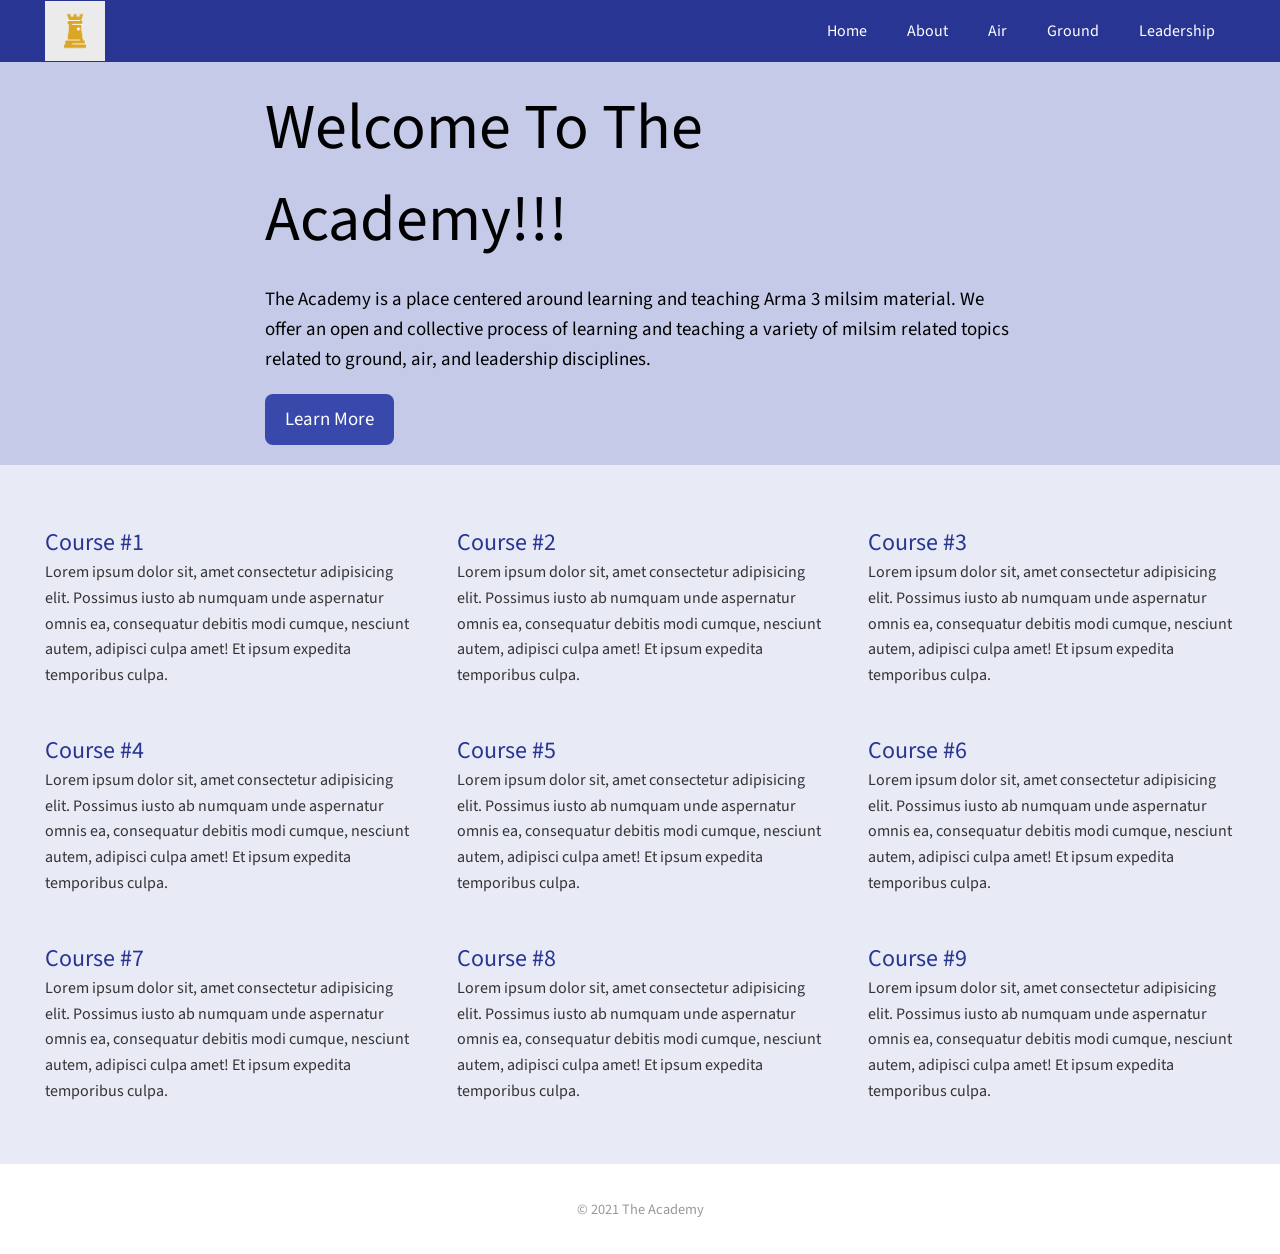
<file: index.html>
<html lang="en">

<head>
    <meta charset="UTF-8">
    <meta http-equiv="X-UA-Compatible" content="IE=edge">
    <meta name="viewport" content="width=device-width, initial-scale=1.0">
    <title>The Academy</title>
    <link rel="stylesheet" href="style.css">
    <link href="https://fonts.googleapis.com/css2?family=Source+Sans+Pro:ital,wght@0,400;0,700;1,400&display=swap" rel="stylesheet">

</head>

<body>
    <div class="header">
        <img src="images/academy_logo.png" alt="The Academy Logo">

        <ul class="nav">
            <li><a href="index.html">Home</a></li>
            <li><a href="about.html">About</a></li>
            <li><a href="air.html">Air</a></li>
            <li><a href="ground.html">Ground</a></li>
            <li><a href="leadership.html">Leadership</a></li>
        </ul>
    </div>

    <div class="hero">

        <div class="hero-inner">
            <h1>Welcome To The Academy!!!</h1>
            <p>The Academy is a place centered around learning and teaching 
                Arma 3 milsim material. We offer an open and collective process 
                of learning and teaching a variety of milsim related topics 
                related to ground, air, and leadership disciplines.
            </p>
            <a class="hero-button" href="#">Learn More</a>
        </div>

    </div>

    <div class="features">
        <div class="features-inner">
            <div class="feature-item">
                <h3>Course #1</h3>
                <p>Lorem ipsum dolor sit, amet consectetur adipisicing elit. Possimus iusto ab numquam unde aspernatur
                    omnis ea, consequatur debitis modi cumque, nesciunt autem, adipisci culpa amet! Et ipsum expedita
                    temporibus culpa.</p>
            </div>
            <div class="feature-item">
                <h3>Course #2</h3>
                <p>Lorem ipsum dolor sit, amet consectetur adipisicing elit. Possimus iusto ab numquam unde aspernatur
                    omnis ea, consequatur debitis modi cumque, nesciunt autem, adipisci culpa amet! Et ipsum expedita
                    temporibus culpa.</p>
            </div>
            <div class="feature-item">
                <h3>Course #3</h3>
                <p>Lorem ipsum dolor sit, amet consectetur adipisicing elit. Possimus iusto ab numquam unde aspernatur
                    omnis ea, consequatur debitis modi cumque, nesciunt autem, adipisci culpa amet! Et ipsum expedita
                    temporibus culpa.</p>
            </div>

            <div class="feature-item">
                <h3>Course #4</h3>
                <p>Lorem ipsum dolor sit, amet consectetur adipisicing elit. Possimus iusto ab numquam unde aspernatur
                    omnis ea, consequatur debitis modi cumque, nesciunt autem, adipisci culpa amet! Et ipsum expedita
                    temporibus culpa.</p>
            </div>
            <div class="feature-item">
                <h3>Course #5</h3>
                <p>Lorem ipsum dolor sit, amet consectetur adipisicing elit. Possimus iusto ab numquam unde aspernatur
                    omnis ea, consequatur debitis modi cumque, nesciunt autem, adipisci culpa amet! Et ipsum expedita
                    temporibus culpa.</p>
            </div>
            <div class="feature-item">
                <h3>Course #6</h3>
                <p>Lorem ipsum dolor sit, amet consectetur adipisicing elit. Possimus iusto ab numquam unde aspernatur
                    omnis ea, consequatur debitis modi cumque, nesciunt autem, adipisci culpa amet! Et ipsum expedita
                    temporibus culpa.</p>
            </div>
            <div class="feature-item">
                <h3>Course #7</h3>
                <p>Lorem ipsum dolor sit, amet consectetur adipisicing elit. Possimus iusto ab numquam unde aspernatur
                    omnis ea, consequatur debitis modi cumque, nesciunt autem, adipisci culpa amet! Et ipsum expedita
                    temporibus culpa.</p>
            </div>
            <div class="feature-item">
                <h3>Course #8</h3>
                <p>Lorem ipsum dolor sit, amet consectetur adipisicing elit. Possimus iusto ab numquam unde aspernatur
                    omnis ea, consequatur debitis modi cumque, nesciunt autem, adipisci culpa amet! Et ipsum expedita
                    temporibus culpa.</p>
            </div>
            <div class="feature-item">
                <h3>Course #9</h3>
                <p>Lorem ipsum dolor sit, amet consectetur adipisicing elit. Possimus iusto ab numquam unde aspernatur
                    omnis ea, consequatur debitis modi cumque, nesciunt autem, adipisci culpa amet! Et ipsum expedita
                    temporibus culpa.</p>
            </div>

        </div>
    </div>
    <div class="footer">
        <p>&copy; 2021 The Academy</p>
    </div>

</body>

</html>
</file>
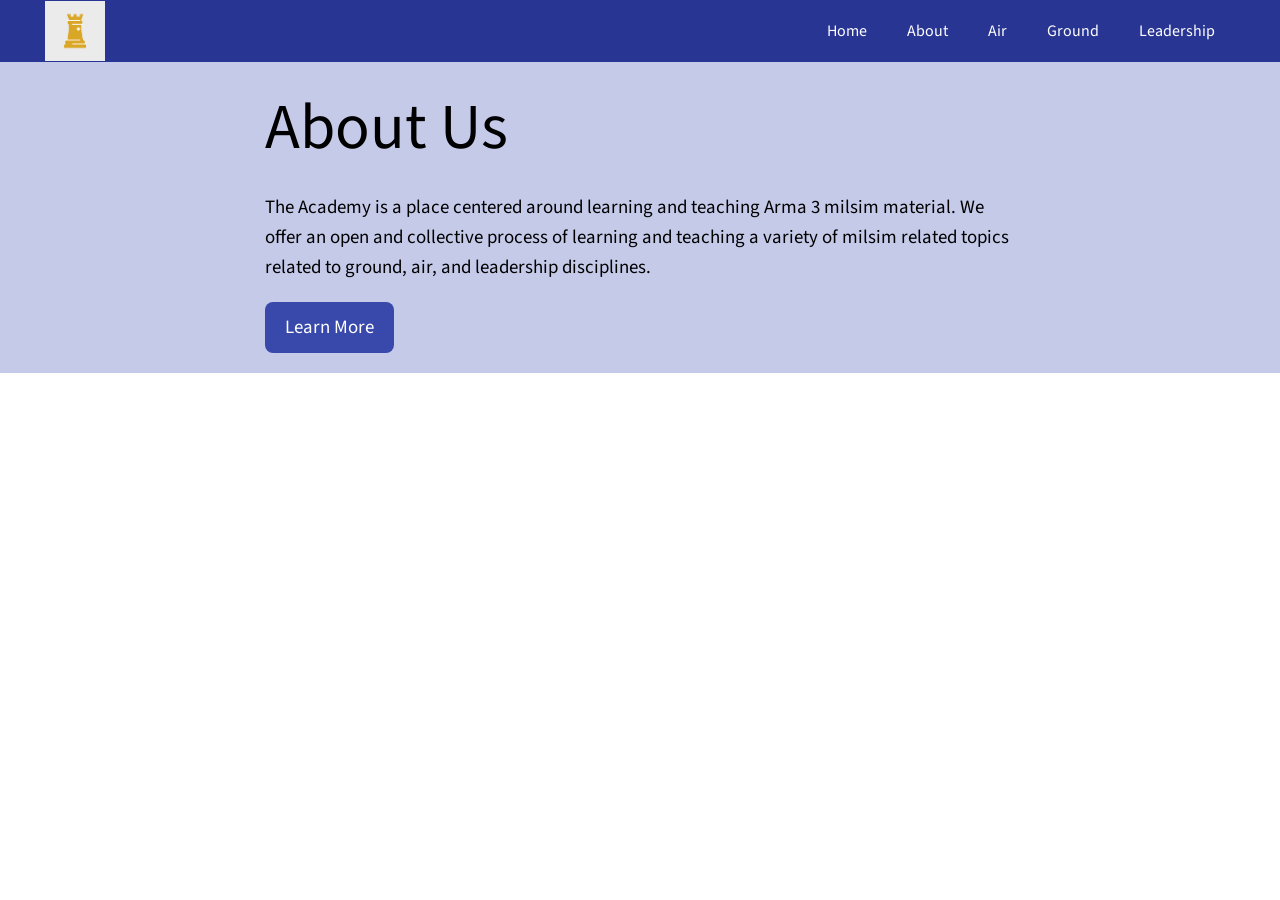
<file: about.html>
<html lang="en">
<head>
    <meta charset="UTF-8">
    <meta http-equiv="X-UA-Compatible" content="IE=edge">
    <meta name="viewport" content="width=device-width, initial-scale=1.0">
    <title>The Academy | About</title>
    <link rel="stylesheet" href="style.css">
    <link href="https://fonts.googleapis.com/css2?family=Source+Sans+Pro:ital,wght@0,400;0,700;1,400&display=swap" rel="stylesheet">

</head>
<body>
    <div class="header">
        <img src="images/academy_logo.png" alt="The Academy Logo">

        <ul class="nav">
            <li><a href="index.html">Home</a></li>
            <li><a href="about.html">About</a></li>
            <li><a href="air.html">Air</a></li>
            <li><a href="ground.html">Ground</a></li>
            <li><a href="leadership.html">Leadership</a></li>
        </ul>
    </div>

    <div class="hero">

        <div class="hero-inner">
            <h1>About Us</h1>
            <p>The Academy is a place centered around learning and teaching 
                Arma 3 milsim material. We offer an open and collective process 
                of learning and teaching a variety of milsim related topics 
                related to ground, air, and leadership disciplines.
            </p>
            <a class="hero-button" href="#">Learn More</a>
        </div>

    </div>
</body>
</html>
</file>
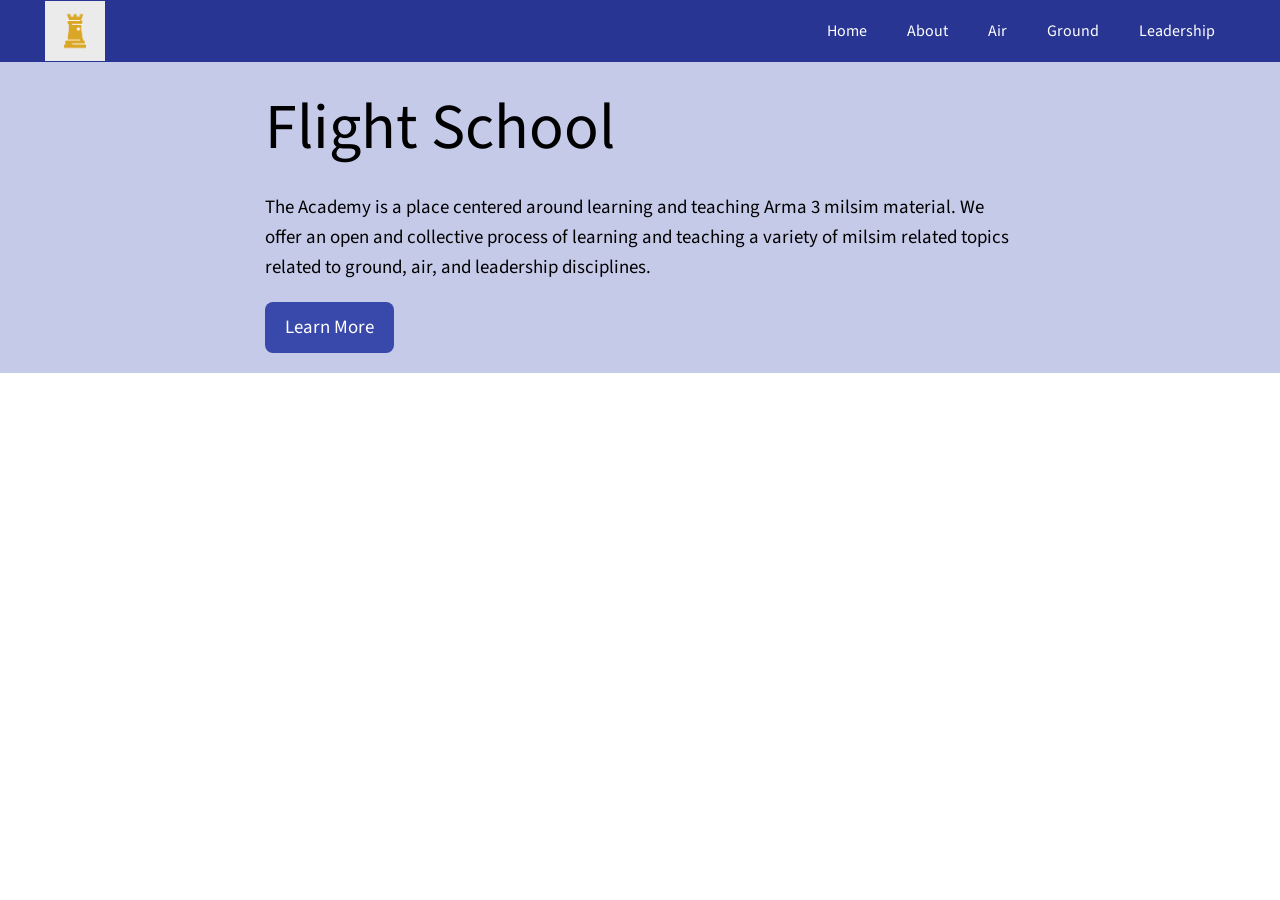
<file: air.html>
<html lang="en">
<head>
    <meta charset="UTF-8">
    <meta http-equiv="X-UA-Compatible" content="IE=edge">
    <meta name="viewport" content="width=device-width, initial-scale=1.0">
    <title>The Academy | Air</title>
    <link rel="stylesheet" href="style.css">
    <link href="https://fonts.googleapis.com/css2?family=Source+Sans+Pro:ital,wght@0,400;0,700;1,400&display=swap" rel="stylesheet">

</head>
<body>
    <div class="header">
        <img src="images/academy_logo.png" alt="The Academy Logo">

        <ul class="nav">
            <li><a href="index.html">Home</a></li>
            <li><a href="about.html">About</a></li>
            <li><a href="air.html">Air</a></li>
            <li><a href="ground.html">Ground</a></li>
            <li><a href="leadership.html">Leadership</a></li>
        </ul>
    </div>

    <div class="hero">

        <div class="hero-inner">
            <h1>Flight School</h1>
            <p>The Academy is a place centered around learning and teaching 
                Arma 3 milsim material. We offer an open and collective process 
                of learning and teaching a variety of milsim related topics 
                related to ground, air, and leadership disciplines.
            </p>
            <a class="hero-button" href="#">Learn More</a>
        </div>

    </div>
</body>
</html>
</file>
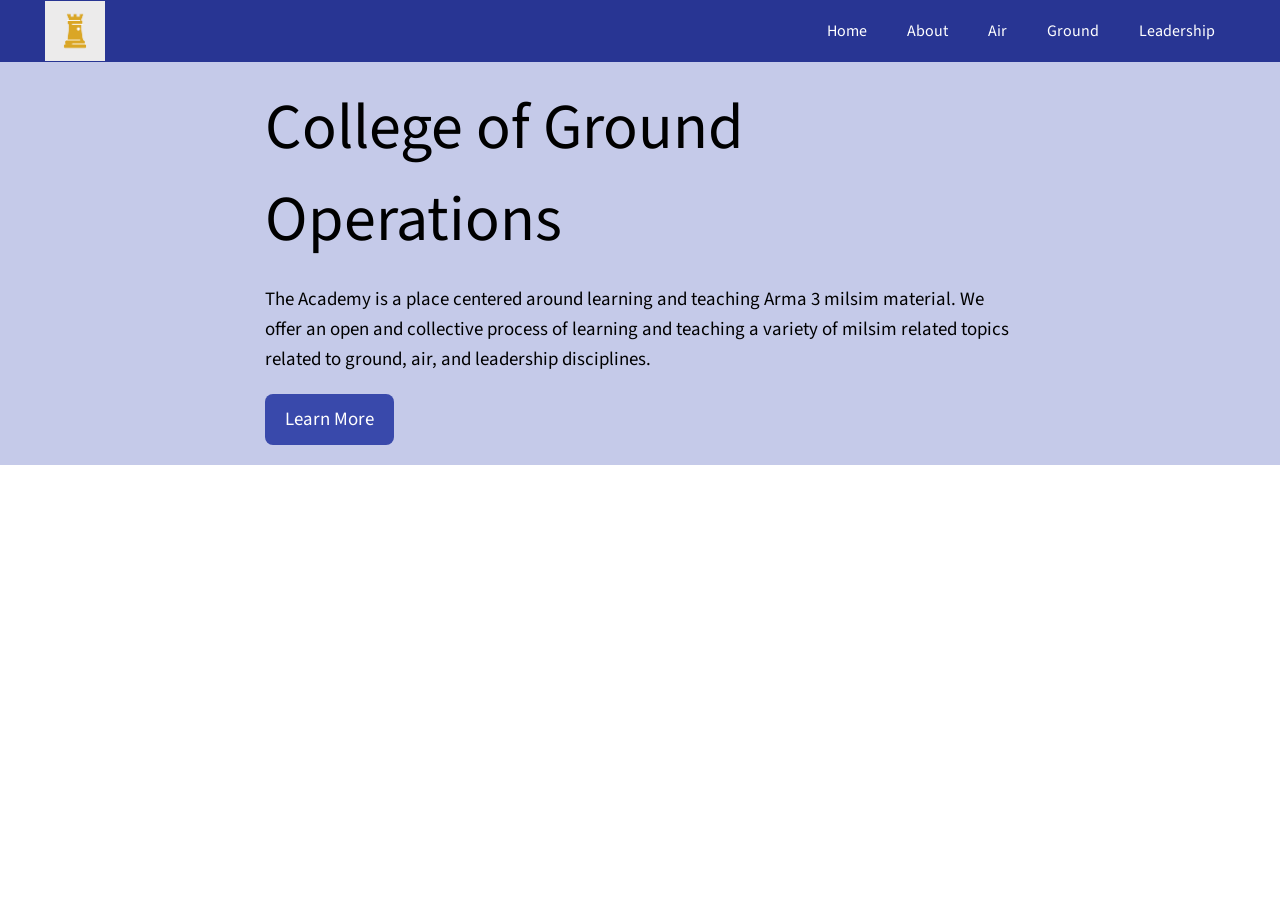
<file: ground.html>
<html lang="en">
<head>
    <meta charset="UTF-8">
    <meta http-equiv="X-UA-Compatible" content="IE=edge">
    <meta name="viewport" content="width=device-width, initial-scale=1.0">
    <title>The Academy | Ground</title>
    <link rel="stylesheet" href="style.css">
    <link href="https://fonts.googleapis.com/css2?family=Source+Sans+Pro:ital,wght@0,400;0,700;1,400&display=swap" rel="stylesheet">

</head>
<body>
    <div class="header">
        <img src="images/academy_logo.png" alt="The Academy Logo">

        <ul class="nav">
            <li><a href="index.html">Home</a></li>
            <li><a href="about.html">About</a></li>
            <li><a href="air.html">Air</a></li>
            <li><a href="ground.html">Ground</a></li>
            <li><a href="leadership.html">Leadership</a></li>
        </ul>
    </div>

    <div class="hero">

        <div class="hero-inner">
            <h1>College of Ground Operations</h1>
            <p>The Academy is a place centered around learning and teaching 
                Arma 3 milsim material. We offer an open and collective process 
                of learning and teaching a variety of milsim related topics 
                related to ground, air, and leadership disciplines.
            </p>
            <a class="hero-button" href="#">Learn More</a>
        </div>

    </div>
</body>
</html>
</file>
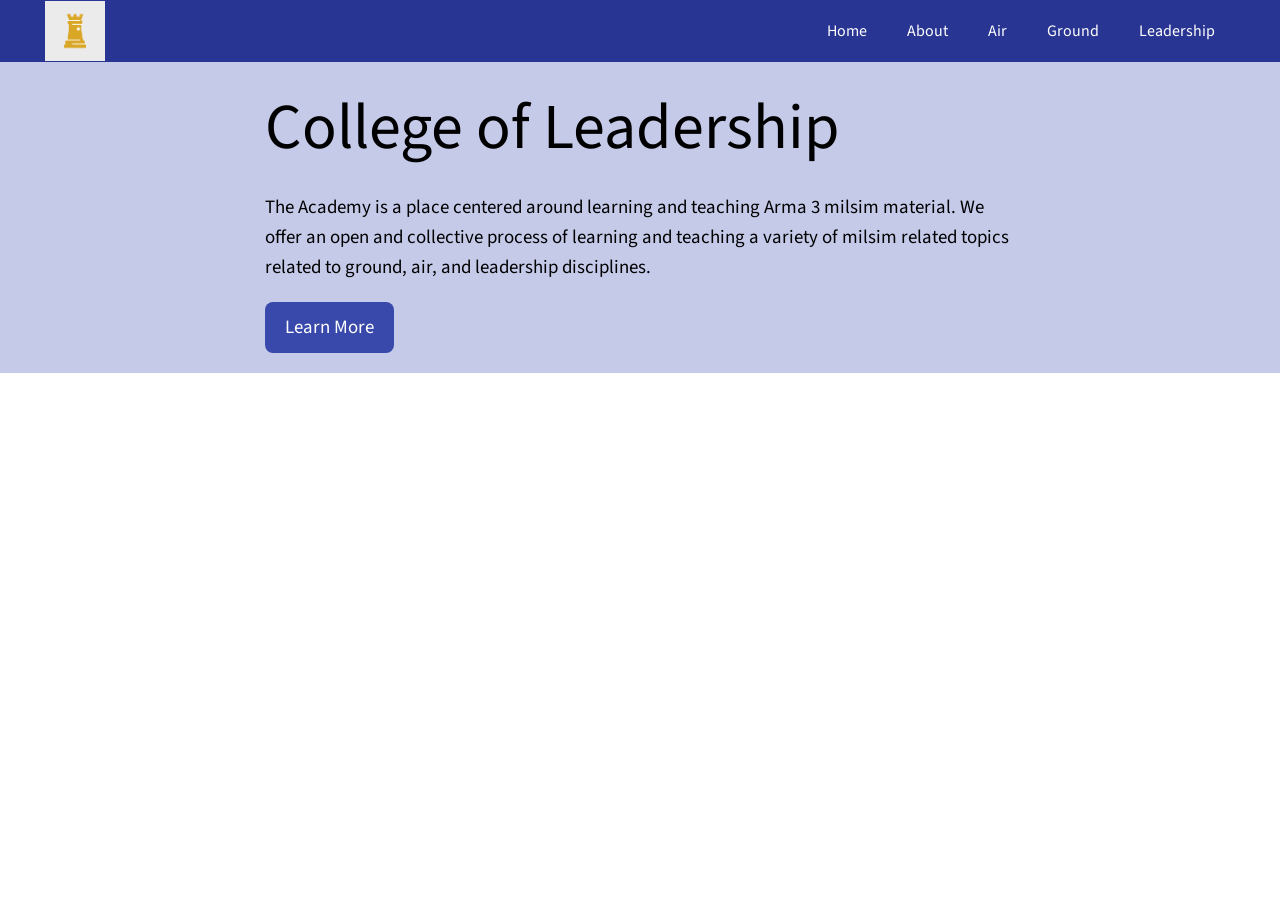
<file: leadership.html>
<html lang="en">
<head>
    <meta charset="UTF-8">
    <meta http-equiv="X-UA-Compatible" content="IE=edge">
    <meta name="viewport" content="width=device-width, initial-scale=1.0">
    <title>The Academy | Leadership</title>
    <link rel="stylesheet" href="style.css">
    <link href="https://fonts.googleapis.com/css2?family=Source+Sans+Pro:ital,wght@0,400;0,700;1,400&display=swap" rel="stylesheet">

</head>
<body>
    <div class="header">
        <img src="images/academy_logo.png" alt="The Academy Logo">

        <ul class="nav">
            <li><a href="index.html">Home</a></li>
            <li><a href="about.html">About</a></li>
            <li><a href="air.html">Air</a></li>
            <li><a href="ground.html">Ground</a></li>
            <li><a href="leadership.html">Leadership</a></li>
        </ul>
    </div>

    <div class="hero">

        <div class="hero-inner">
            <h1>College of Leadership</h1>
            <p>The Academy is a place centered around learning and teaching 
                Arma 3 milsim material. We offer an open and collective process 
                of learning and teaching a variety of milsim related topics 
                related to ground, air, and leadership disciplines.
            </p>
            <a class="hero-button" href="#">Learn More</a>
        </div>

    </div>
</body>
</html>
</file>
<file: style.css>
body {
    margin: 0;
    font-family: "Source Sans Pro", sans-seriff;
  }
  
  .header {
    padding: 0 45px;
    background-color: #283593;
    color: #fff;
    display: flex;
    justify-content: space-between;
    align-items: center;
    flex-wrap: wrap;
  }

  .header img {
    
    max-width: 5%;      

  }
  .nav a {
    color: #fff;
    text-decoration: none;
    margin: 20px;
    display: block;
    transition: all 0.3x ease-out;
  }
  .nav a:hover {
    color: #c5cae9;
    transform: rotate(6deg);
  }
  .nav {
    list-style: none;
    margin: 0;
    padding: 0;
    display: flex;
    justify-content: space-between;
  }
  
  .hero {
    background-color: #c5cae9;
    padding: 20px 85px;
    display: flex;
    justify-content: center;
  }
  
  .hero-inner {
    max-width: 750px;
  }
  
  .hero h1 {
    font-weight: normal;
    font-size: 4rem;
    margin: 0;
  }
  
  .hero p {
    font-size: 1.18rem;
    line-height: 1.6;
  }
  
  .hero-button {
    color: white;
    background-color: #3949ab;
    text-decoration: none;
    padding: 12px 20px;
    border-radius: 8px;
    font-size: 1.18rem;
    display: inline-block;
  }
  
  .hero-button:hover {
    background-color: #c5cae9;
    color: #3949ab;
  }
  
  .features {
    background-color: #e8eaf6;
    padding: 60px 45px;
  }
  
  .features-inner {
    max-width: 1200px;
    margin: 0 auto;
    display: grid;
    grid-template-columns: repeat(auto-fit, minmax(300px, 1fr));
    grid-column-gap: 45px;
    grid-row-gap: 45px;
    
  }
  
  .feature-item h3 {
    color: #283593;
    font-size: 1.5rem;
    font-weight: normal;
    margin: 0;
  }
  
  .feature-item p {
    margin: 0;
    line-height: 1.6;
    color: #333;
  }
  
  .footer {
    text-align: center;
    padding: 20px 0;
    color: #999;
    font-size: .9rem
  }
</file>
